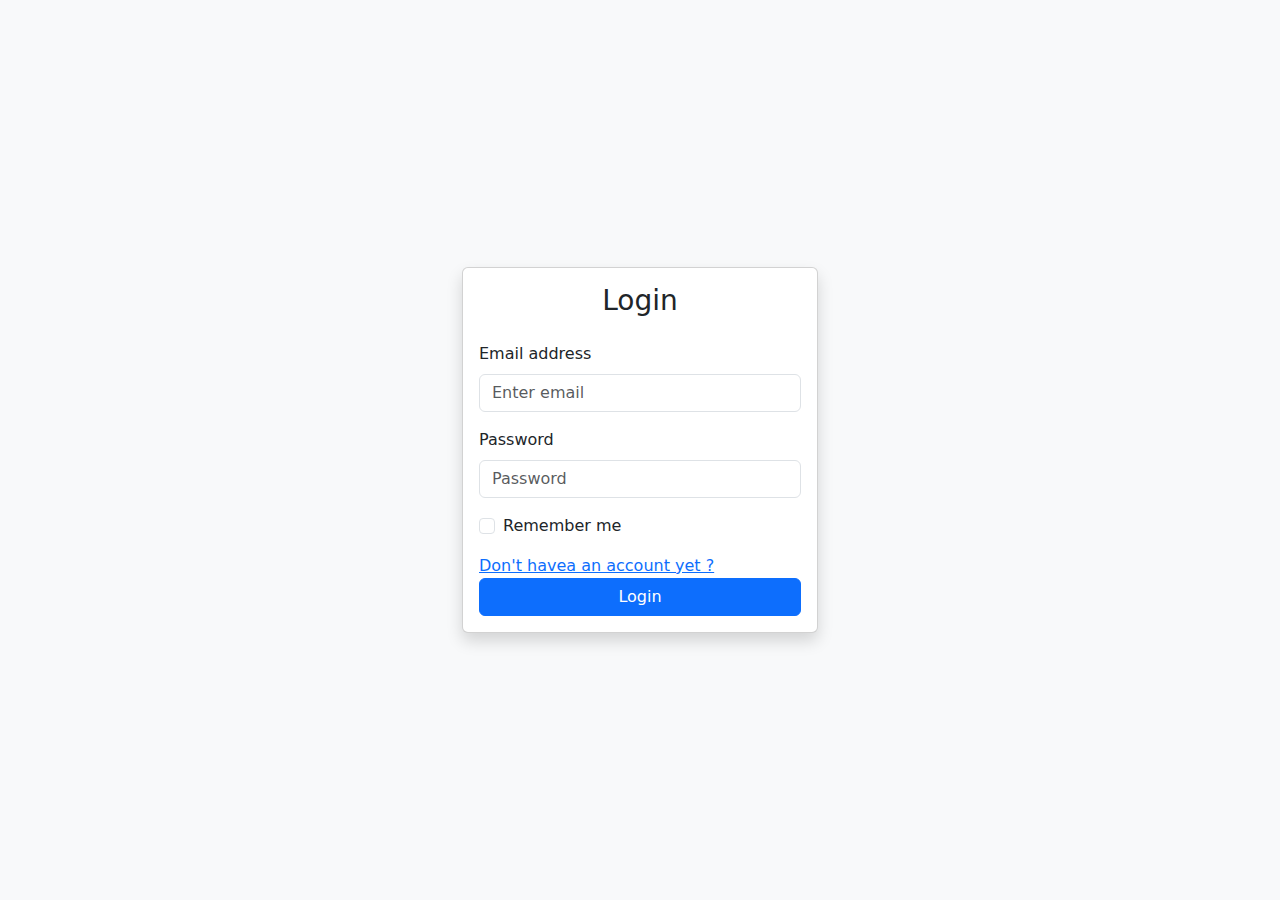
<file: TrackingApp/wwwroot/html/login.html>
﻿<!DOCTYPE html>
<html lang="en">
<head>
    <meta charset="UTF-8">
    <meta name="viewport" content="width=device-width, initial-scale=1.0">
    <title>Login</title>

    <!-- Bootstrap 5 CSS CDN -->
    <link href="https://cdn.jsdelivr.net/npm/bootstrap@5.3.2/dist/css/bootstrap.min.css" rel="stylesheet">
</head>
<body class="bg-light">

    <div class="container">
        <div class="row justify-content-center align-items-center vh-100">
            <div class="col-md-4">

                <div class="card shadow">
                    <div class="card-body">

                        <h3 class="text-center mb-4">Login</h3>

                        <form id="loginForm">

                            <div class="mb-3">
                                <label for="email" class="form-label">Email address</label>
                                <input type="email" class="form-control" id="email" placeholder="Enter email" required>
                            </div>

                            <div class="mb-3">
                                <label for="password" class="form-label">Password</label>
                                <input type="password" class="form-control" id="password" placeholder="Password" required>
                            </div>

                            <div class="mb-3 form-check">
                                <input type="checkbox" class="form-check-input" id="remember">
                                <label class="form-check-label" for="remember">Remember me</label>
                            </div>
                            <a class="text-center" href="/html/register.html">Don't havea an account yet ?</a>
                            <button type="submit" class="btn btn-primary w-100">Login</button>
                        </form>

                    </div>
                </div>

            </div>
        </div>
    </div>

    <!-- Bootstrap JS Bundle -->
    <script src="https://cdn.jsdelivr.net/npm/bootstrap@5.3.2/dist/js/bootstrap.bundle.min.js"></script>
    <script src="../js/LoginRegister.js"></script>
</body>
</html>
</file>
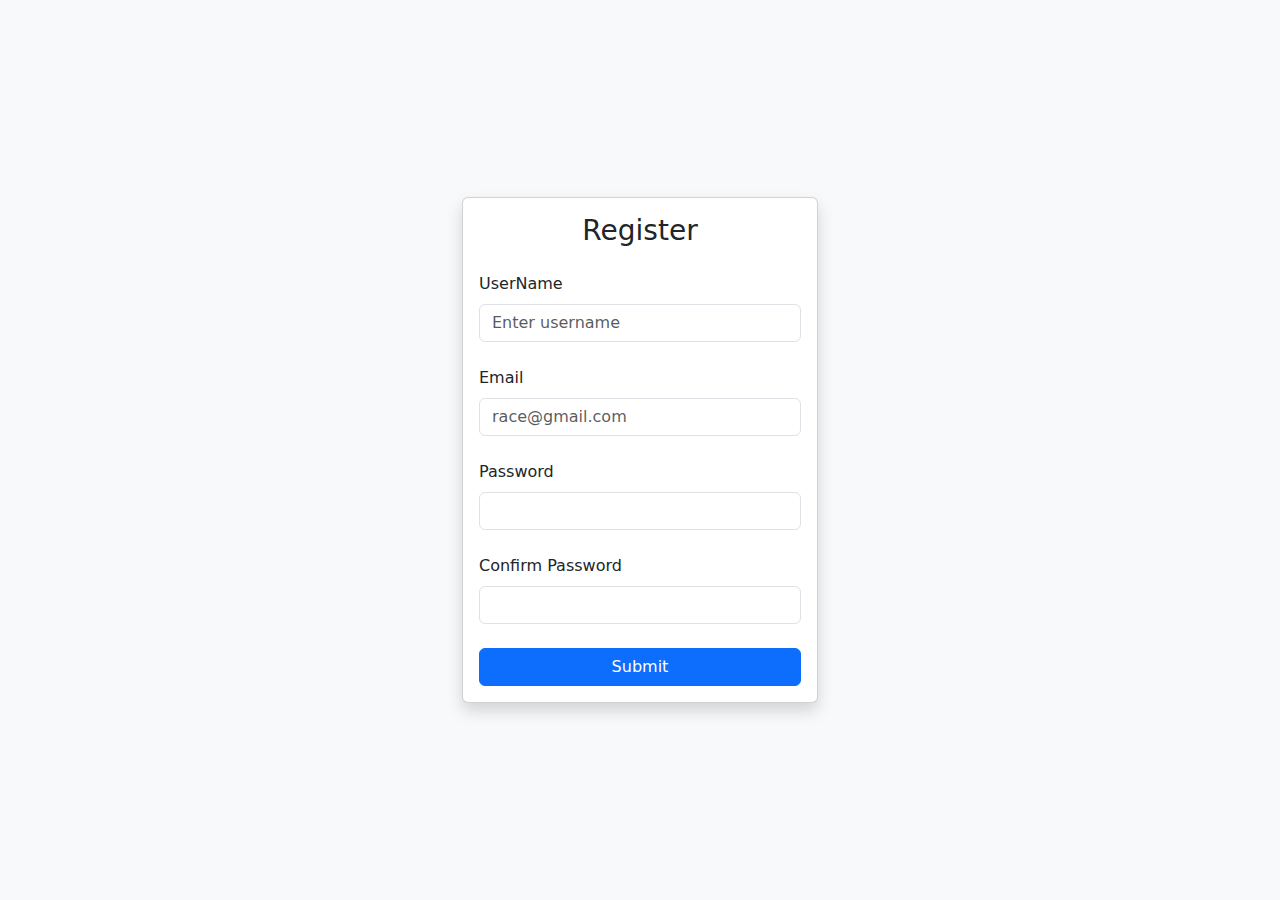
<file: TrackingApp/wwwroot/html/register.html>
﻿<!DOCTYPE html>
<html lang="en">
<head>
    <meta charset="UTF-8">
    <meta name="viewport" content="width=device-width, initial-scale=1.0">
    <title>Login</title>

    <!-- Bootstrap 5 CSS CDN -->
    <link href="https://cdn.jsdelivr.net/npm/bootstrap@5.3.2/dist/css/bootstrap.min.css" rel="stylesheet">
</head>
<body class="bg-light">

    <div class="container">
        <div class="row justify-content-center align-items-center vh-100">
            <div class="col-md-4">

                <div class="card shadow">
                    <div class="card-body">

                        <h3 class="text-center mb-4">Register</h3>

                        <form id="registerForm">
                            <div class="mb-4">
                                <label for="name" class="form-label">UserName</label>
                                <input type="text" class="form-control" id="Username" placeholder="Enter username" required>
                            </div>

                            <div class="mb-4">
                                <label for="email" class="form-label">Email</label>
                                <input type="email" class="form-control" id="email" placeholder="race@gmail.com" required>
                            </div>
                            <div class="mb-4">
                                <label for="password" class="form-label">Password</label>
                                <input type="password" class="form-control" id="password" required>
                            </div>
                            <div class="mb-4">
                                <label for="confirmPassword" class="form-label">Confirm Password</label>
                                <input type="password" class="form-control" id="confirmPassword" required>
                            </div>

                            <button type="submit" class="btn btn-primary w-100">Submit</button>
                        </form>
                        <div id="message" style="display:none;"></div>
                    </div>
                </div>

            </div>
        </div>
    </div>

    <!-- Bootstrap JS Bundle -->
    <script src="https://cdn.jsdelivr.net/npm/bootstrap@5.3.2/dist/js/bootstrap.bundle.min.js"></script>
    <script src="../js/LoginRegister.js"></script>
</body>
</html>
</file>
